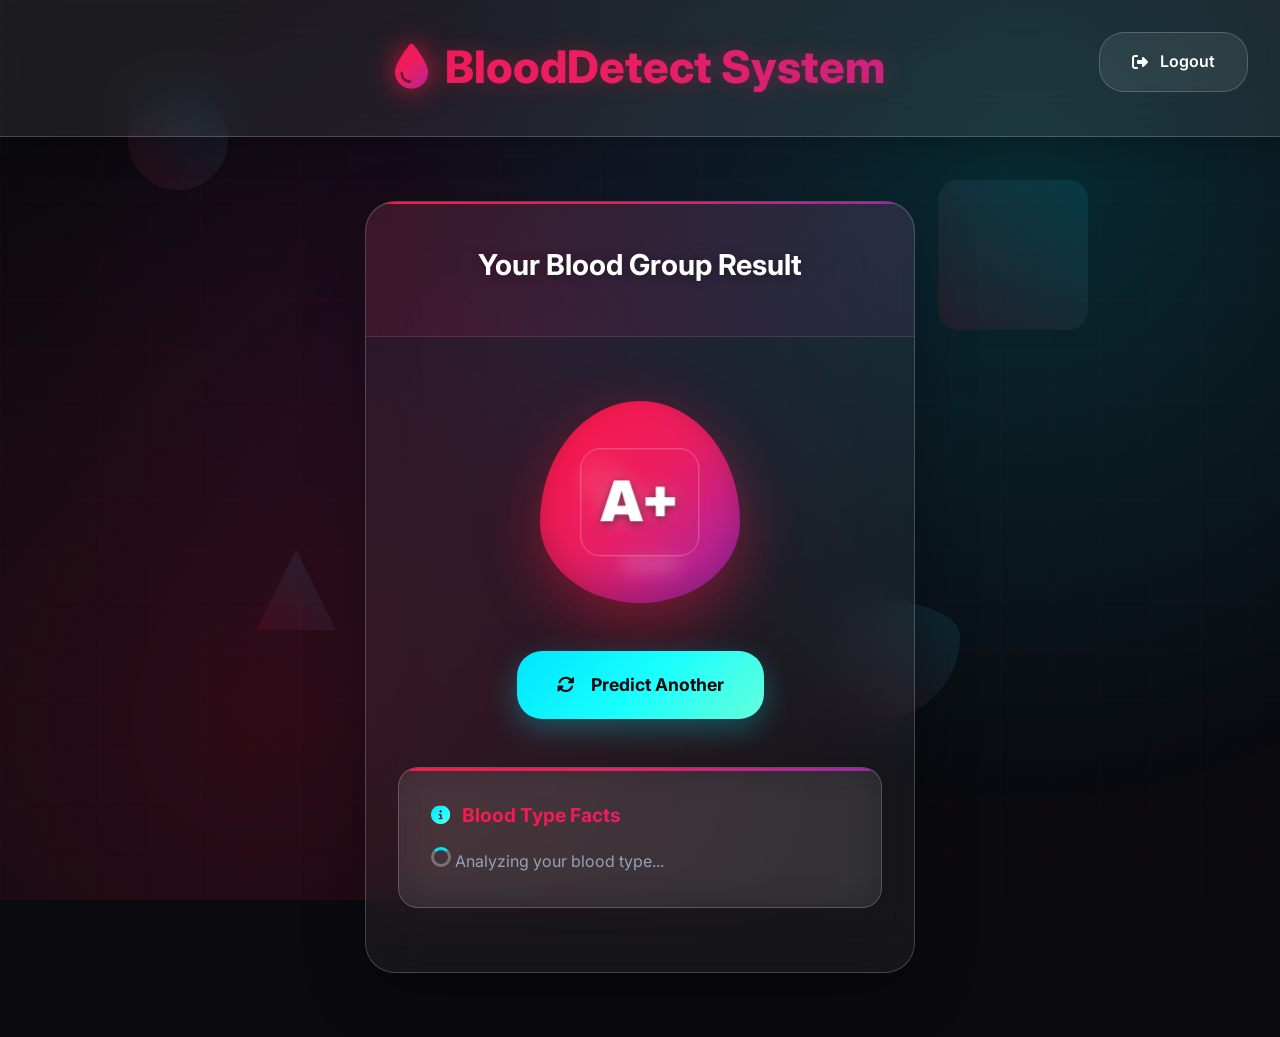
<file: templates/result.html>
<!DOCTYPE html>
<html lang="en">

<head>
    <meta charset="UTF-8">
    <meta name="viewport" content="width=device-width, initial-scale=1.0">
    <title>Result - BloodDetect System</title>
    <link rel="stylesheet" href="https://cdnjs.cloudflare.com/ajax/libs/font-awesome/6.4.0/css/all.min.css">
    <link rel="icon" type="image/png" href="{{ url_for('static', filename='logo.jpg') }}">
    <style>
        @import url('https://fonts.googleapis.com/css2?family=Inter:wght@300;400;500;600;700;800&display=swap');

        :root {
            --primary: #ff1744;
            --primary-light: #ff5983;
            --primary-dark: #d50000;
            --accent: #00e5ff;
            --accent-dark: #0091ea;
            --purple: #e91e63;
            --background: #0a0a0f;
            --surface: #1a1a2e;
            --card: #16213e;
            --text: #ffffff;
            --text-muted: #94a3b8;
            --border: rgba(255, 255, 255, 0.1);
            --gradient-primary: linear-gradient(135deg, #ff1744, #e91e63, #9c27b0);
            --gradient-accent: linear-gradient(135deg, #00e5ff, #18ffff, #64ffda);
            --gradient-bg: linear-gradient(135deg, #667eea 0%, #764ba2 100%);
            --glass: rgba(255, 255, 255, 0.1);
            --glass-border: rgba(255, 255, 255, 0.2);
            --shadow: 0 8px 32px rgba(0, 0, 0, 0.4);
            --shadow-colored: 0 8px 32px rgba(255, 23, 68, 0.3);
            --neon-glow: 0 0 20px rgba(255, 23, 68, 0.5);
        }

        * {
            margin: 0;
            padding: 0;
            box-sizing: border-box;
        }

        body {
            font-family: 'Inter', sans-serif;
            background: var(--background);
            min-height: 100vh;
            color: var(--text);
            line-height: 1.6;
            overflow-x: hidden;
            position: relative;
        }

        /* Epic Animated Background */
        .animated-bg {
            position: fixed;
            top: 0;
            left: 0;
            width: 100%;
            height: 100%;
            z-index: -2;
            background: 
                radial-gradient(circle at 20% 80%, rgba(255, 23, 68, 0.15) 0%, transparent 50%),
                radial-gradient(circle at 80% 20%, rgba(0, 229, 255, 0.15) 0%, transparent 50%),
                radial-gradient(circle at 40% 40%, rgba(156, 39, 176, 0.1) 0%, transparent 50%);
            animation: bgShift 8s ease-in-out infinite;
        }

        @keyframes bgShift {
            0%, 100% { 
                background: 
                    radial-gradient(circle at 20% 80%, rgba(255, 23, 68, 0.15) 0%, transparent 50%),
                    radial-gradient(circle at 80% 20%, rgba(0, 229, 255, 0.15) 0%, transparent 50%),
                    radial-gradient(circle at 40% 40%, rgba(156, 39, 176, 0.1) 0%, transparent 50%);
            }
            50% { 
                background: 
                    radial-gradient(circle at 80% 20%, rgba(255, 23, 68, 0.2) 0%, transparent 50%),
                    radial-gradient(circle at 20% 80%, rgba(0, 229, 255, 0.2) 0%, transparent 50%),
                    radial-gradient(circle at 60% 60%, rgba(156, 39, 176, 0.15) 0%, transparent 50%);
            }
        }

        /* Floating Geometric Shapes */
        .geometric-bg {
            position: fixed;
            top: 0;
            left: 0;
            width: 100%;
            height: 100%;
            z-index: -1;
            overflow: hidden;
        }

        .shape {
            position: absolute;
            border-radius: 50%;
            background: linear-gradient(45deg, rgba(255, 23, 68, 0.1), rgba(0, 229, 255, 0.1));
            animation: floatShapes 15s infinite ease-in-out;
        }

        .shape:nth-child(1) {
            width: 100px;
            height: 100px;
            top: 10%;
            left: 10%;
            animation-delay: 0s;
            animation-duration: 20s;
        }

        .shape:nth-child(2) {
            width: 150px;
            height: 150px;
            top: 20%;
            right: 15%;
            animation-delay: 2s;
            animation-duration: 18s;
            border-radius: 20px;
        }

        .shape:nth-child(3) {
            width: 80px;
            height: 80px;
            bottom: 30%;
            left: 20%;
            animation-delay: 4s;
            animation-duration: 22s;
            clip-path: polygon(50% 0%, 0% 100%, 100% 100%);
            border-radius: 0;
        }

        .shape:nth-child(4) {
            width: 120px;
            height: 120px;
            bottom: 20%;
            right: 25%;
            animation-delay: 6s;
            animation-duration: 16s;
            border-radius: 30% 70% 70% 30% / 30% 30% 70% 70%;
        }

        .shape:nth-child(5) {
            width: 90px;
            height: 90px;
            top: 50%;
            left: 50%;
            animation-delay: 8s;
            animation-duration: 24s;
            clip-path: polygon(30% 0%, 70% 0%, 100% 30%, 100% 70%, 70% 100%, 30% 100%, 0% 70%, 0% 30%);
            border-radius: 0;
        }

        @keyframes floatShapes {
            0%, 100% {
                transform: translateY(0) rotate(0deg) scale(1);
                opacity: 0.3;
            }
            25% {
                transform: translateY(-30px) rotate(90deg) scale(1.1);
                opacity: 0.6;
            }
            50% {
                transform: translateY(20px) rotate(180deg) scale(0.9);
                opacity: 0.4;
            }
            75% {
                transform: translateY(-40px) rotate(270deg) scale(1.2);
                opacity: 0.7;
            }
        }

        /* Dynamic Grid Pattern */
        .grid-bg {
            position: fixed;
            top: 0;
            left: 0;
            width: 100%;
            height: 100%;
            background-image: 
                linear-gradient(rgba(255, 23, 68, 0.03) 1px, transparent 1px),
                linear-gradient(90deg, rgba(255, 23, 68, 0.03) 1px, transparent 1px);
            background-size: 50px 50px;
            z-index: -3;
            animation: gridMove 20s linear infinite;
        }

        @keyframes gridMove {
            0% { transform: translate(0, 0); }
            100% { transform: translate(50px, 50px); }
        }

        /* Header with Glassmorphism */
        header {
            background: rgba(255, 255, 255, 0.08);
            backdrop-filter: blur(25px);
            border-bottom: 1px solid var(--glass-border);
            padding: 2rem 0;
            position: sticky;
            top: 0;
            z-index: 100;
            box-shadow: 0 8px 32px rgba(0, 0, 0, 0.2);
        }

        header h1 {
            text-align: center;
            font-size: 2.8rem;
            font-weight: 800;
            background: var(--gradient-primary);
            -webkit-background-clip: text;
            background-clip: text;
            color: transparent;
            display: flex;
            align-items: center;
            justify-content: center;
            gap: 1rem;
            filter: drop-shadow(0 0 10px rgba(255, 23, 68, 0.3));
        }

        .blood-icon {
            background: var(--gradient-primary);
            -webkit-background-clip: text;
            background-clip: text;
            color: transparent;
            animation: iconFloat 3s ease-in-out infinite;
            filter: drop-shadow(0 0 15px rgba(255, 23, 68, 0.5));
        }

        @keyframes iconFloat {
            0%, 100% { transform: translateY(0) rotate(0deg); }
            50% { transform: translateY(-5px) rotate(10deg); }
        }

        /* Enhanced Logout Button */
        .logout {
            position: absolute;
            top: 2rem;
            right: 2rem;
            z-index: 101;
        }

        .logout a {
            color: var(--text);
            text-decoration: none;
            font-weight: 600;
            padding: 1rem 2rem;
            background: rgba(255, 255, 255, 0.08);
            backdrop-filter: blur(20px);
            border: 1px solid var(--glass-border);
            border-radius: 25px;
            transition: all 0.4s cubic-bezier(0.23, 1, 0.32, 1);
            display: flex;
            align-items: center;
            gap: 0.75rem;
            position: relative;
            overflow: hidden;
        }

        .logout a::before {
            content: '';
            position: absolute;
            top: 0;
            left: -100%;
            width: 100%;
            height: 100%;
            background: var(--gradient-accent);
            transition: left 0.5s;
            z-index: -1;
        }

        .logout a:hover::before {
            left: 0;
        }

        .logout a:hover {
            transform: translateY(-3px);
            box-shadow: 0 10px 30px rgba(0, 229, 255, 0.3);
            color: var(--background);
        }

        /* Epic Main Container */
        .result-container {
            max-width: 550px;
            margin: 4rem auto;
            border-radius: 30px;
            overflow: hidden;
            background: rgba(255, 255, 255, 0.05);
            backdrop-filter: blur(30px);
            border: 1px solid var(--glass-border);
            box-shadow: 
                0 20px 60px rgba(0, 0, 0, 0.3),
                inset 0 1px 0 rgba(255, 255, 255, 0.1);
            animation: containerEntry 1s ease-out;
            position: relative;
        }

        .result-container::before {
            content: '';
            position: absolute;
            top: 0;
            left: 0;
            right: 0;
            height: 2px;
            background: var(--gradient-primary);
            animation: progressGlow 3s ease-in-out infinite;
        }

        @keyframes progressGlow {
            0%, 100% { opacity: 0.5; transform: scaleX(0.5); }
            50% { opacity: 1; transform: scaleX(1); }
        }

        @keyframes containerEntry {
            from {
                opacity: 0;
                transform: translateY(50px) scale(0.9);
            }
            to {
                opacity: 1;
                transform: translateY(0) scale(1);
            }
        }

        /* Result Header */
        .result-header {
            background: linear-gradient(135deg, rgba(255, 23, 68, 0.1), rgba(156, 39, 176, 0.1));
            padding: 2.5rem 2rem;
            text-align: center;
            border-bottom: 1px solid var(--border);
            position: relative;
        }

        .result-header::before {
            content: '';
            position: absolute;
            top: 0;
            left: 0;
            right: 0;
            bottom: 0;
            background: url('data:image/svg+xml,<svg xmlns="http://www.w3.org/2000/svg" viewBox="0 0 100 100"><defs><pattern id="grain" width="100" height="100" patternUnits="userSpaceOnUse"><circle cx="25" cy="25" r="1" fill="%23ffffff" opacity="0.05"/><circle cx="75" cy="75" r="1" fill="%23ffffff" opacity="0.05"/><circle cx="50" cy="10" r="1" fill="%23ffffff" opacity="0.03"/></pattern></defs><rect width="100" height="100" fill="url(%23grain)"/></svg>');
            opacity: 0.3;
            z-index: -1;
        }

        .result-header h1 {
            font-size: 1.8rem;
            font-weight: 700;
            color: var(--text);
            margin-bottom: 0.5rem;
            text-shadow: 0 2px 10px rgba(0, 0, 0, 0.3);
        }

        /* Blood Group Display - The Star */
        .result-body {
            padding: 4rem 2rem;
            text-align: center;
            position: relative;
        }

        .blood-group-container {
            position: relative;
            margin-bottom: 3rem;
            animation: dropEntry 1.2s ease-out 0.3s both;
        }

        @keyframes dropEntry {
            from {
                opacity: 0;
                transform: translateY(30px) scale(0.8);
            }
            to {
                opacity: 1;
                transform: translateY(0) scale(1);
            }
        }

        .blood-drop {
            width: 200px;
            height: 202px;
            margin: 0 auto;
            background: var(--gradient-primary);
            border-radius: 50% 50% 50% 50% / 60% 60% 40% 40%;
            position: relative;
            box-shadow: 
                0 20px 60px rgba(255, 23, 68, 0.4),
                inset 0 -10px 30px rgba(0, 0, 0, 0.2);
            animation: bloodFloat 4s ease-in-out infinite;
            overflow: hidden;
        }

        @keyframes bloodFloat {
            0%, 100% { 
                transform: translateY(0) rotate(0deg);
                box-shadow: 
                    0 20px 60px rgba(255, 23, 68, 0.4),
                    inset 0 -10px 30px rgba(0, 0, 0, 0.2);
            }
            50% { 
                transform: translateY(-15px) rotate(2deg);
                box-shadow: 
                    0 30px 80px rgba(255, 23, 68, 0.6),
                    inset 0 -10px 30px rgba(0, 0, 0, 0.2);
            }
        }

        /* Liquid Effect Inside Blood Drop */
        .blood-drop::before {
            content: '';
            position: absolute;
            top: 30%;
            left: 20%;
            width: 40px;
            height: 40px;
            background: radial-gradient(circle, rgba(255, 255, 255, 0.4) 0%, transparent 70%);
            border-radius: 50%;
            filter: blur(10px);
            animation: liquidShine 3s ease-in-out infinite;
        }

        .blood-drop::after {
            content: '';
            position: absolute;
            bottom: 15%;
            right: 30%;
            width: 60px;
            height: 20px;
            background: rgba(255, 255, 255, 0.15);
            border-radius: 50px;
            filter: blur(8px);
            animation: liquidMove 4s ease-in-out infinite reverse;
        }

        @keyframes liquidShine {
            0%, 100% { opacity: 0.4; transform: scale(1); }
            50% { opacity: 0.8; transform: scale(1.2); }
        }

        @keyframes liquidMove {
            0%, 100% { transform: translateX(0) scale(1); }
            50% { transform: translateX(10px) scale(1.1); }
        }

        .blood-group {
            position: absolute;
            top: 50%;
            left: 50%;
            transform: translate(-50%, -50%);
            font-size: 3.5rem;
            font-weight: 900;
            color: white;
            text-shadow: 
                0 2px 10px rgba(0, 0, 0, 0.5),
                0 0 20px rgba(255, 255, 255, 0.3);
            display: flex;
            gap: 0.75rem;
            flex-wrap: wrap;
            justify-content: center;
            z-index: 10;
        }

        .blood-group span {
            backdrop-filter: blur(15px);
            padding: 0.5rem 1.2rem;
            border-radius: 20px;
            border: 1px solid rgba(255, 255, 255, 0.3);
            transition: all 0.4s cubic-bezier(0.23, 1, 0.32, 1);
            animation: spanEntry 0.8s ease-out forwards;
            transform: translateY(20px);
            opacity: 0;
        }

        @keyframes spanEntry {
            to {
                opacity: 1;
                transform: translateY(0);
            }
        }

        .blood-group span:hover {
            transform: translateY(-5px) scale(1.1);
            background: rgba(255, 255, 255, 0.25);
            box-shadow: 0 10px 30px rgba(255, 255, 255, 0.2);
        }

        /* Multiple blood group animations */
        .blood-group span:nth-child(1) { animation-delay: 0.1s; }
        .blood-group span:nth-child(2) { animation-delay: 0.2s; }
        .blood-group span:nth-child(3) { animation-delay: 0.3s; }
        .blood-group span:nth-child(4) { animation-delay: 0.4s; }

        /* Responsive sizing */
        .blood-group.multiple span { font-size: 2.8rem; }
        .blood-group.many span { font-size: 2rem; }

        /* Futuristic Button */
        .btn {
            display: inline-flex;
            align-items: center;
            gap: 1rem;
            padding: 1.25rem 2.5rem;
            background: var(--gradient-accent);
            color: var(--background);
            text-decoration: none;
            border-radius: 25px;
            font-weight: 700;
            font-size: 1.1rem;
            transition: all 0.4s cubic-bezier(0.23, 1, 0.32, 1);
            margin-bottom: 3rem;
            position: relative;
            overflow: hidden;
            box-shadow: 0 10px 30px rgba(0, 229, 255, 0.3);
        }

        .btn::before {
            content: '';
            position: absolute;
            top: 0;
            left: -100%;
            width: 100%;
            height: 100%;
            background: linear-gradient(90deg, transparent, rgba(255, 255, 255, 0.4), transparent);
            transition: left 0.5s;
        }

        .btn:hover::before {
            left: 100%;
        }

        .btn:hover {
            transform: translateY(-3px) scale(1.05);
            box-shadow: 0 15px 40px rgba(0, 229, 255, 0.5);
        }

        .btn i {
            transition: transform 0.3s ease;
        }

        .btn:hover i {
            transform: rotate(180deg);
        }

        /* Enhanced Blood Facts Card */
        .blood-facts {
            background: rgba(255, 255, 255, 0.08);
            backdrop-filter: blur(20px);
            border-radius: 20px;
            padding: 2rem;
            border: 1px solid var(--glass-border);
            text-align: left;
            position: relative;
            overflow: hidden;
            animation: factsEntry 1s ease-out 0.6s both;
        }

        @keyframes factsEntry {
            from {
                opacity: 0;
                transform: translateY(20px);
            }
            to {
                opacity: 1;
                transform: translateY(0);
            }
        }

        .blood-facts::before {
            content: '';
            position: absolute;
            top: 0;
            left: -100%;
            width: 100%;
            height: 3px;
            background: var(--gradient-primary);
            animation: factProgressBar 2s ease-in-out 1s forwards;
        }

        @keyframes factProgressBar {
            to { left: 0; }
        }

        .blood-facts h3 {
            background: var(--gradient-primary);
            -webkit-background-clip: text;
            background-clip: text;
            color: transparent;
            font-size: 1.2rem;
            font-weight: 700;
            margin-bottom: 1rem;
            display: flex;
            align-items: center;
            gap: 0.75rem;
        }

        .blood-facts h3 i {
            background: var(--gradient-accent);
            -webkit-background-clip: text;
            background-clip: text;
            color: transparent;
        }

        .blood-facts p {
            color: var(--text-muted);
            font-size: 1rem;
            line-height: 1.7;
            font-weight: 400;
        }

        /* Loading Animation */
        .loading {
            display: inline-block;
            width: 20px;
            height: 20px;
            border: 3px solid rgba(255, 255, 255, 0.3);
            border-radius: 50%;
            border-top-color: var(--accent);
            animation: spin 1s linear infinite;
        }

        @keyframes spin {
            to { transform: rotate(360deg); }
        }

        /* Mobile Responsiveness */
        @media (max-width: 768px) {
            .result-container {
                margin: 2rem 1rem;
                max-width: none;
            }

            .blood-drop {
                width: 170px;
                height: 200px;
            }

            .blood-group {
                font-size: 3rem;
            }

            .blood-group.multiple span { font-size: 2.3rem; }
            .blood-group.many span { font-size: 1.8rem; }

            header h1 {
                font-size: 2.2rem;
            }

            .logout {
                top: 1rem;
                right: 1rem;
            }

            .logout a {
                padding: 0.8rem 1.5rem;
                font-size: 0.9rem;
            }

            .shape {
                display: none; /* Hide floating shapes on mobile for performance */
            }
        }

        /* Enhanced hover effects */
        .result-container:hover {
            transform: translateY(-5px);
            box-shadow: 
                0 25px 70px rgba(0, 0, 0, 0.4),
                inset 0 1px 0 rgba(255, 255, 255, 0.2);
            transition: all 0.4s ease;
        }
    </style>
</head>

<body>
    <!-- Dynamic Grid Background -->
    <div class="grid-bg"></div>
    
    <!-- Animated Background -->
    <div class="animated-bg"></div>

    <!-- Floating Geometric Shapes -->
    <div class="geometric-bg">
        <div class="shape"></div>
        <div class="shape"></div>
        <div class="shape"></div>
        <div class="shape"></div>
        <div class="shape"></div>
    </div>

    <header>
        <h1>
            <span class="blood-icon"><i class="fas fa-tint"></i></span>
            BloodDetect System
        </h1>
    </header>

    <div class="logout">
        <a href="/">
            <i class="fas fa-sign-out-alt"></i>
            Logout
        </a>
    </div>

    <div class="result-container">
        <div class="result-header">
            <h1>Your Blood Group Result</h1>
        </div>
        
        <div class="result-body">
            <div class="blood-group-container">
                <div class="blood-drop">
                    <div class="blood-group" id="bloodGroupDisplay">
                        <span>A+</span>
                    </div>
                </div>
            </div>

            <a href="#" class="btn" onclick="predictAnother()">
                <i class="fas fa-sync-alt"></i>
                Predict Another
            </a>

            <div class="blood-facts">
                <h3>
                    <i class="fas fa-info-circle"></i>
                    Blood Type Facts
                </h3>
                <p id="blood-fact">Loading blood type information...</p>
            </div>
        </div>
    </div>

    <script>
        // Enhanced blood type facts
        const bloodFacts = {
            'A+': '🩸 Around 35.7% of the population has A+ blood. You can donate to A+ and AB+ recipients, making you a valuable donor! Your blood contains A antigens and Rh factor.',
            'A-': '⭐ Only about 6.3% of the population has A- blood. You can donate to A+, A-, AB+, and AB- recipients. Your rare blood type is especially needed in emergency situations!',
            'B+': '💫 Around 8.5% of the population has B+ blood. You can donate to B+ and AB+ recipients. Your blood contains B antigens and Rh factor.',
            'B-': '🔥 Only about 1.5% of the population has B- blood. You can donate to B+, B-, AB+, and AB- recipients. Your rare blood is crucial for medical emergencies.',
            'AB+': '👑 Only about 3.4% of the population has AB+ blood. You are the universal recipient - you can receive blood from any type!',
            'AB-': '💎 AB- is the rarest blood type, found in just 0.6% of the population. You can donate to AB+ and AB- recipients.',
            'O+': '🌟 O+ is the most common blood type, with about 37.4% of the population. You can donate to A+, B+, AB+, and O+ recipients.',
            'O-': '👑 Around 6.6% of the population has O- blood. You are the universal donor - your blood can save anyone!'
        };

        function showBloodFacts() {
            const bloodGroup = document.querySelector('.blood-group').textContent.trim();
            const factElement = document.getElementById('blood-fact');
            
            factElement.innerHTML = '<span class="loading"></span> Analyzing your blood type...';
            
            setTimeout(() => {
                factElement.textContent = bloodFacts[bloodGroup] || '🧬 Each blood type has unique characteristics and compatibility profiles. Your blood type plays a crucial role in medical treatments.';
            }, 1500);
        }

        function adjustBloodGroupSize() {
            const bloodGroupContainer = document.querySelector('.blood-group');
            const spans = bloodGroupContainer.querySelectorAll('span');
            const count = spans.length;

            bloodGroupContainer.classList.remove('multiple', 'many');

            if (count >= 2 && count <= 3) {
                bloodGroupContainer.classList.add('multiple');
            } else if (count >= 4) {
                bloodGroupContainer.classList.add('many');
            }
        }

        function predictAnother() {
            const btn = document.querySelector('.btn');
            const originalText = btn.innerHTML;
            btn.innerHTML = '<span class="loading"></span> Loading...';
            btn.style.pointerEvents = 'none';
            
            setTimeout(() => {
                window.location.href = '/predict_blood_group';
            }, 1000);
        }

        // Add mouse parallax effect
        document.addEventListener('mousemove', (e) => {
            const shapes = document.querySelectorAll('.shape');
            const x = e.clientX / window.innerWidth;
            const y = e.clientY / window.innerHeight;

            shapes.forEach((shape, index) => {
                const speed = (index + 1) * 0.5;
                const xPos = (x - 0.5) * speed * 20;
                const yPos = (y - 0.5) * speed * 20;
                shape.style.transform += ` translate(${xPos}px, ${yPos}px)`;
            });
        });

        // Initialize on page load
        document.addEventListener('DOMContentLoaded', function() {
            adjustBloodGroupSize();
            setTimeout(showBloodFacts, 800);
        });
    </script>
</body>

</html>
</file>
